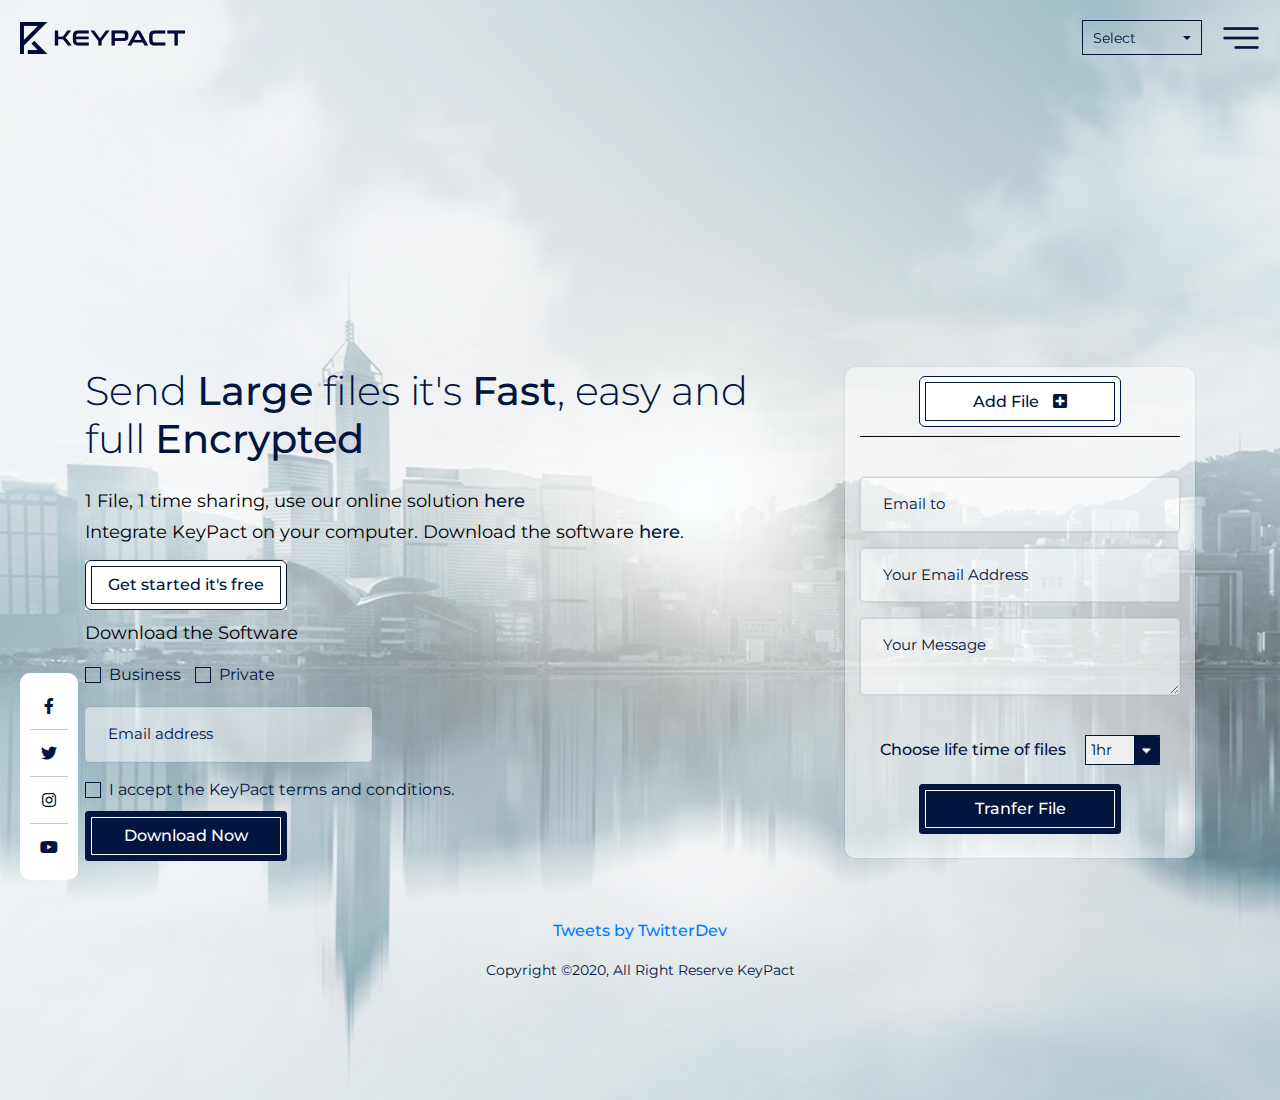
<file: index.html>
<html lang="en">

<head>
    <meta charset="UTF-8">
    <meta name="viewport" content="width=device-width, initial-scale=1.0">
    <meta http-equiv="X-UA-Compatible" content="ie=edge">
    <title>KeyPact</title>
    <link rel="stylesheet" href="theme/css/bootstrap.min.css">
    <link rel="stylesheet" href="lib/css/style.css">
    <link href="https://fonts.googleapis.com/css2?family=Montserrat:wght@300;400;500;600;700;800&display=swap"
        rel="stylesheet">
    <link rel="stylesheet" href="lib/webfonts/all.css">
</head>

<body>
    <div class="background-bg">
        <header class="navbar fixed-top hdr-main">
            <nav class="navbar w-100 p-0">
                <a class="navbar-brand" href="index.html">
                    <img src="lib/images/logo.png" alt="">
                </a>

                <div class="dropdown  ml-auto">
                    <button id="dLabel" class="dropdown-select" type="button" data-toggle="dropdown"
                        aria-haspopup="true" aria-expanded="false">
                        Select
                        <span class="caret"></span>
                    </button>
                    <ul class="dropdown-menu" aria-labelledby="dLabel">
                        <li>
                            <div class="flagoutr"><em class="flag one"></em> ENG</div>
                        </li>
                        <li>
                            <div class="flagoutr"><em class="flag two"></em> CHN</div>
                        </li>
                        <li>
                            <div class="flagoutr"><em class="flag three"></em> IND</div>
                        </li>
                        <li>
                            <div class="flagoutr"><em class="flag four"></em> ESP</div>
                        </li>
                        <li>
                            <div class="flagoutr"><em class="flag five"></em> ARE</div>
                        </li>
                        <li>
                            <div class="flagoutr"><em class="flag six"></em> MYS</div>
                        </li>
                        <li>
                            <div class="flagoutr"><em class="flag seven"></em> RUS</div>
                        </li>
                        <li>
                            <div class="flagoutr"><em class="flag eight"></em> PRT</div>
                        </li>
                        <li>
                            <div class="flagoutr"><em class="flag nine"></em> FRA</div>
                        </li>
                        <li>
                            <div class="flagoutr"><em class="flag ten"></em> DEU</div>
                        </li>
                        <li>
                            <div class="flagoutr"><em class="flag eleven"></em> NLD</div>
                        </li>
                        <li>
                            <div class="flagoutr"><em class="flag twelve"></em> TUR</div>
                        </li>
                    </ul>
                </div>

                <button class="navbar-toggler" type="button">
                    <img src="lib/images/menubar.png" alt="">
                </button>

                <div class=" mainmenu" id="navbarToggle">
                    <ul class="navbar-nav mr-auto" id="menu">
                        <li class="nav-item">
                            <a class="nav-link" href="#" data-page="about">About</a>
                        </li>
                        <li class="nav-item">
                            <a class="nav-link" href="#" data-page="signup">Sign Up</a>
                        </li>
                        <li class="nav-item">
                            <a class="nav-link" href="#" data-page="login">Login</a>
                        </li>
                        <li class="nav-item">
                            <a class="nav-link" href="#" data-page="faq">Faq's</a>
                        </li>
                        <li class="nav-item">
                            <a class="nav-link" href="#" data-page="contact">Contact Us</a>
                        </li>
                    </ul>
                    <button type="button" class="btn-close" data-dismiss="modal" aria-label="Close">
                        <i class="fas fa-times-circle"></i> </button>
                </div>
            </nav>
        </header>
        <div class="main">
            <div class="container">
                <div class="row" id="home">
                    <div class="col-md-8 align-items-center">
                        <div class="left-key">
                            <h1>Send <span>Large</span> files
                                it's <span>Fast</span>, easy and full <span>Encrypted</span></h1>
                            <p class="hdr-secondary mb-1">
                                1 File, 1 time sharing, use our online solution <a href="javascript:void(0);">here</a>
                            </p>
                            <p class="hdr-secondary">
                                Integrate KeyPact on your computer. Download the software <a
                                    href="javascript:void(0);">here</a>.
                            </p>
                            <div class="button-group">
                                <button class="btn btn-white">Get started it's free</button>
                                <!-- <button class="btn btn-blue">Get Pro</button> -->
                            </div>
                            <form class="download-left">
                                <h3>Download the Software </h3>
                                <div class="type">
                                    <div class="custom-control custom-checkbox">
                                        <input type="checkbox" class="custom-control-input" name="type"
                                            id="customCheck1" value="1">
                                        <label class="custom-control-label" for="customCheck1">Business</label>
                                    </div>
                                    <div class="custom-control custom-checkbox">
                                        <input type="checkbox" class="custom-control-input" name="type"
                                            id="customCheck2" value="1">
                                        <label class="custom-control-label" for="customCheck2">Private</label>

                                    </div>
                                </div>
                                <div class="row">
                                    <div class="col-md-5">
                                        <div class="form-group">
                                            <input type="email" class="form-control" aria-describedby="emailHelp"
                                                placeholder="Email address">
                                        </div>
                                    </div>
                                </div>

                                <div class="custom-control conditions custom-checkbox">
                                    <input type="checkbox" class="custom-control-input" id="customCheck3">
                                    <label class="custom-control-label" for="customCheck3">I accept the KeyPact terms
                                        and
                                        conditions.</label>
                                </div>
                                <div class="button-group mb-0">
                                    <button type="submit" class="btn btn-blue">Download Now</button>
                                </div>
                            </form>
                        </div>
                    </div>
                    <div class="col-md-4 align-items-center">
                        <form class="right-form">
                            <div class="add-file-outr">
                                <button class="btn btn-white">Add File <i class="fas fa-plus-square"></i></button></div>
                            <div class="form-bottom">
                                <div class="form-group">
                                    <input type="email" class="form-control" aria-describedby="emailHelp"
                                        placeholder="Email to">
                                </div>
                                <div class="form-group">
                                    <input type="email" class="form-control" aria-describedby="emailHelp"
                                        placeholder="Your Email Address">
                                </div>
                                <div class="form-group">
                                    <textarea placeholder="Your Message" class="form-control" row='2'
                                        cols="1"></textarea>
                                </div>
                            </div>
                            <div class="choose-file">
                                <span>Choose life time of files</span>
                                <select>
                                    <option>1hr</option>
                                    <option>5hr</option>
                                    <option>24hr</option>
                                    <option>48hr</option>
                                </select>
                            </div>
                            <div class="text-center">
                                <button type="submit" class="btn btn-blue">Tranfer File </button>
                            </div>
                        </form>
                    </div>
                    <div class="col-md-12">
                        <div class="row justify-content-center">
                            <div class="text-center col-md-8 mt-5 mb-3 twitter-outr">
                                <a class="twitter-timeline" id="twitter-wjs" data-width="400" data-height="200"
                                    data-dnt="true" href="https://twitter.com/TwitterDev?ref_src=twsrc%5Etfw">Tweets
                                    by
                                    TwitterDev</a>

                            </div>
                        </div>
                    </div>
                </div>

                <div class="row">
                    <div class="col-md-12">
                        <div id="pages">
                            <div id="about" class="page inner-container" data-page="about">
                                <button class="innerclosebtn"><i class="far fa-times-circle"></i></button>
                                <article class="inner-text text-center">
                                    <h2>About <span> KeyPact</span></h2>
                                    <p>Lorem ipsum dolor sit amet consectetur adipisicing elit. Voluptate ut, autem
                                        adipisci, explicabo impedit itaque eos ipsam laboriosam quibusdam veritatis nemo
                                        assumenda atque dolores, omnis eligendi. Veniam iure id accusantium</p>
                                    <p>Lorem ipsum dolor sit amet consectetur adipisicing elit. Voluptate ut, autem
                                        adipisci, explicabo impedit itaque eos ipsam laboriosam quibusdam veritatis nemo
                                        assumenda atque dolores, omnis eligendi. Veniam iure id accusantium</p>
                                </article>
                            </div>

                            <div id="signup" class="page  inner-container" data-page="signup">
                                <button class="innerclosebtn"><i class="far fa-times-circle"></i></button>
                                <div class="row justify-content-center">
                                    <div class="col-lg-7">
                                        <div class="keypactInnroutr text-center">
                                            <h2><span>Sign Up For</span> KeyPact</h2>
                                            <div class="keypactInnr">
                                                <div class="row justify-content-center">
                                                    <div
                                                        class="custom-control custom-checkbox text-left col-md-6 form-group">
                                                        <div class="chkboxoutr signupshow bgcolorblue">
                                                            <input type="checkbox" class="custom-control-input" checked
                                                                id="signup1">
                                                            <label class="custom-control-label" for="signup1">Sign
                                                                Up</label></div>
                                                    </div>
                                                    <div
                                                        class="custom-control custom-checkbox text-left col-md-6 form-group">
                                                        <div class="chkboxoutr showlogin"><input type="checkbox"
                                                                class="custom-control-input" id="login1">
                                                            <label class="custom-control-label"
                                                                for="login1">Login</label></div>
                                                    </div>
                                                </div>
                                                <form class="row justify-content-center">
                                                    <div class="form-group col-md-6">
                                                        <input type="text" class="form-control"
                                                            placeholder="Full Name *" />
                                                    </div>
                                                    <div class="form-group col-md-6">
                                                        <input type="email" class="form-control"
                                                            placeholder="Email Address *" />
                                                    </div>
                                                    <div class="form-group col-md-6">
                                                        <input type="password" class="form-control"
                                                            placeholder="Password *" />
                                                    </div>
                                                    <div class="form-group col-md-6">
                                                        <input type="password" class="form-control"
                                                            placeholder="Confirm Password *" />
                                                    </div>
                                                    <div class="form-group col-md-12">
                                                        <p class="mb-0">Lorem ipsum dolor, sit amet consectetur
                                                            adipisicing elit.
                                                            Perspiciatis quisquam exercitationem enim, iusto soluta
                                                            repudiandae.
                                                            Id nam fugiat maxime qui sapiente quod, ipsam aliquam unde,
                                                            laborum
                                                            at fuga saepe harum.
                                                        </p>
                                                    </div>
                                                    <div
                                                        class="custom-control custom-checkbox text-left col-md-8 mb-md-4">
                                                        <input type="checkbox" class="custom-control-input"
                                                            id="customCheck4">
                                                        <label class="custom-control-label ml-3" for="customCheck4">I
                                                            accept
                                                            the
                                                            KeyPact terms
                                                            and
                                                            conditions.</label>
                                                    </div>
                                                    <div class="button-group col-md-12">
                                                        <button type="submit" class="btn btn-white">Sign Up</button>
                                                    </div>
                                                </form>
                                            </div>
                                        </div>
                                    </div>
                                </div>

                            </div>
                            <div id="login" class="page inner-container" data-page="login">
                                <button class="innerclosebtn"><i class="far fa-times-circle"></i></button>
                                <div class="row justify-content-center">
                                    <div class="col-lg-7">
                                        <div class="keypactInnroutr text-center">
                                            <h2><span>Login</span> KeyPact</h2>
                                            <div class="keypactInnr">
                                                <div class="row justify-content-center">
                                                    <div
                                                        class="custom-control custom-checkbox text-left col-md-6 form-group">
                                                        <div class="chkboxoutr signupshow">
                                                            <input type="checkbox" class="custom-control-input"
                                                                id="signup2">
                                                            <label class="custom-control-label" for="signup2">Sign
                                                                Up</label></div>
                                                    </div>
                                                    <div
                                                        class="custom-control custom-checkbox text-left col-md-6 form-group">
                                                        <div class="chkboxoutr showlogin bgcolorblue">
                                                            <input type="checkbox" class="custom-control-input" checked
                                                                id="login2">
                                                            <label class="custom-control-label"
                                                                for="login2">Login</label></div>
                                                    </div>
                                                </div>
                                                <form class="row justify-content-center">
                                                    <div class="col-md-8">
                                                        <div class="row justify-content-center text-center">
                                                            <div class="form-group col-md-9">
                                                                <input type="email" class="form-control"
                                                                    placeholder="Email Address *" />
                                                            </div>
                                                            <div class="form-group col-md-9">
                                                                <input type="password" class="form-control"
                                                                    placeholder="Password *" />
                                                            </div>

                                                            <div class="button-group col-md-12">
                                                                <button type="submit"
                                                                    class="btn btn-white">Login</button>
                                                            </div>
                                                        </div>
                                                    </div>

                                                    <div class="button-group col-md-12">
                                                        <button type="submit" class="btn btn-blue mt-4 mr20">Forgot
                                                            Password</button>
                                                        <button type="submit" class="btn btn-white mt-4 ml-2">Create New
                                                            Account</button>
                                                    </div>
                                                </form>
                                            </div>
                                        </div>
                                    </div>
                                </div>
                            </div>
                            <div id="faq" class="page  inner-container" data-page="faq">
                                <button class="innerclosebtn"><i class="far fa-times-circle"></i></button>

                                <div class="row justify-content-center">
                                    <div class="col-lg-7">
                                        <div class="keypactInnroutr text-center">
                                            <h2>Frequently <span> Asked Questions:</span>
                                            </h2>
                                            <div class="keypactInnr">
                                                <div id="accordion" class="accordion text-left">
                                                    <div class="card">
                                                        <div class="card-header" id="headingOne">
                                                            <h5 class="mb-0">
                                                                <button class="btn collapsed" data-toggle="collapse"
                                                                    data-target="#collapseOne" aria-expanded="false"
                                                                    aria-controls="collapseOne">
                                                                    How do I send files in a KeyPact ?
                                                                </button>
                                                            </h5>
                                                        </div>

                                                        <div id="collapseOne" class="collapse"
                                                            aria-labelledby="headingOne" data-parent="#accordion">
                                                            <div class="card-body">
                                                                Anim pariatur cliche reprehenderit, enim eiusmod
                                                                high life accusamus terry richardson ad squid. 3
                                                                wolf
                                                                moon officia aute, non cupidatat skateboard
                                                                dolor brunch. Food truck quinoa nesciunt laborum
                                                                eiusmod.
                                                                Brunch 3 wolf moon tempor, sunt aliqua put a
                                                                bird on it squid single-origin coffee nulla
                                                                assumenda
                                                                shoreditch et. Nihil anim keffiyeh helvetica,
                                                                craft beer labore wes anderson cred nesciunt
                                                                sapiente ea
                                                                aesthetic synth nesciunt you probably haven't
                                                                heard of them accusamus labore sustainable VHS.
                                                            </div>
                                                        </div>
                                                    </div>
                                                    <div class="card">
                                                        <div class="card-header" id="headingTwo">
                                                            <h5 class="mb-0">
                                                                <button class="btn collapsed" data-toggle="collapse"
                                                                    data-target="#collapseTwo" aria-expanded="false"
                                                                    aria-controls="collapseTwo">
                                                                    How do I download a transfered file ?
                                                                </button>
                                                            </h5>
                                                        </div>
                                                        <div id="collapseTwo" class="collapse"
                                                            aria-labelledby="headingTwo" data-parent="#accordion">
                                                            <div class="card-body">
                                                                Anim pariatur cliche reprehenderit, enim eiusmod
                                                                high life accusamus terry richardson ad squid. 3
                                                                wolf
                                                                moon officia aute, non cupidatat skateboard
                                                                dolor brunch. Food truck quinoa nesciunt laborum
                                                                eiusmod.

                                                                proident. Ad vegan excepteur butcher vice lomo.
                                                                Leggings occaecat craft beer farm-to-table, raw
                                                                denim
                                                                aesthetic synth nesciunt you probably haven't
                                                                heard of them accusamus labore sustainable VHS.
                                                            </div>
                                                        </div>
                                                    </div>
                                                    <div class="card">
                                                        <div class="card-header" id="headingThree">
                                                            <h5 class="mb-0">
                                                                <button class="btn collapsed" data-toggle="collapse"
                                                                    data-target="#collapseThree" aria-expanded="false"
                                                                    aria-controls="collapseThree">
                                                                    Can I delete my uploaded File ?
                                                                </button>
                                                            </h5>
                                                        </div>
                                                        <div id="collapseThree" class="collapse"
                                                            aria-labelledby="headingThree" data-parent="#accordion">
                                                            <div class="card-body">
                                                                Anim pariatur cliche reprehenderit, enim eiusmod
                                                                high life accusamus terry richardson ad squid. 3
                                                                wolf
                                                                moon officia aute, non cupidatat skateboard
                                                                dolor brunch. Food truck quinoa nesciunt laborum
                                                                eiusmod.
                                                                Brunch 3 wolf moon tempor, sunt aliqua put a
                                                                bird on it squid single-origin coffee nulla
                                                                assumenda

                                                            </div>
                                                        </div>
                                                    </div>
                                                    <div class="card">
                                                        <div class="card-header" id="headingFour">
                                                            <h5 class="mb-0">
                                                                <button class="btn collapsed" data-toggle="collapse"
                                                                    data-target="#collapseFour" aria-expanded="false"
                                                                    aria-controls="collapseFour">
                                                                    How do I Login to my KeyPact Account ?
                                                                </button>
                                                            </h5>
                                                        </div>
                                                        <div id="collapseFour" class="collapse"
                                                            aria-labelledby="headingFour" data-parent="#accordion">
                                                            <div class="card-body">
                                                                Lorem ipsum dolor sit amet consectetur adipisicing elit.
                                                                Eos fugiat sint ab repudiandae harum distinctio autem,
                                                                debitis officiis esse, expedita, consequuntur officia
                                                                similique veritatis laboriosam vel. Soluta dolore culpa
                                                                harum.
                                                            </div>
                                                        </div>
                                                    </div>
                                                    <div class="d-flex linkToYoutube flex-wrap">
                                                        <div class="col text-center mb-3">
                                                            <button class="btn btn-white">
                                                                <em class="fab fa-youtube"></em> Instruction 1</button>
                                                            <p>Install Software</p>
                                                        </div>
                                                        <div class="col text-center mb-3">
                                                            <button class="btn btn-white"><em
                                                                    class="fab fa-youtube"></em> Instruction 2</button>
                                                            <p>Add contact</p>
                                                        </div>
                                                        <div class="col text-center mb-3">
                                                            <button class="btn btn-white"><em
                                                                    class="fab fa-youtube"></em> Instruction 3</button>
                                                            <p>Send File</p>
                                                        </div>
                                                        <div class="col text-center mb-3">
                                                            <button class="btn btn-white"><em
                                                                    class="fab fa-youtube"></em> Instruction 4</button>
                                                            <p>Recieve File</p>
                                                        </div>
                                                    </div>
                                                </div>
                                            </div>
                                        </div>
                                    </div>
                                </div>
                            </div>
                            <div id="contact" class="page  inner-container" data-page="contact">
                                <button class="innerclosebtn"><i class="far fa-times-circle"></i></button>
                                <div class="keypactInnroutr">
                                    <h2 class="text-center">Contact <span class="d-inline-block"> Us</span></h2>
                                    <div class="row justify-content-center">
                                        <div class="col-lg-7">
                                            <div class="contact-details"><em class="fas fa-phone-alt"></em><a
                                                    href="tel:+123456789">123456789</a></div>
                                            <div class="contact-details"><em class="fas fa-envelope"></em><a
                                                    href="mailto:info_keypact@gmail.com">info_keypact@gmail.com</a>
                                            </div>
                                            <div class="map contact-details">
                                                <em class="fas fa-map-marker-alt"></em>
                                                <div class="embed-responsive embed-responsive-21by9">
                                                    <iframe class="embed-responsive-item"
                                                        src="https://www.google.com/maps/embed?pb=!1m16!1m12!1m3!1d3692.006887542471!2d114.16978811478644!3d22.277728935335283!2m3!1f0!2f0!3f0!3m2!1i1024!2i768!4f13.1!2m1!1s2301%20BAYFIELD%20BUILDING%2099%20%20HENESSY%20ROAD%20WANCHAI%20%20HONG%20KONG!5e0!3m2!1sen!2sin!4v1588859100812!5m2!1sen!2sin"
                                                        width="600" height="450" frameborder="0" style="border:0;"
                                                        allowfullscreen="" aria-hidden="false" tabindex="0"></iframe>
                                                </div>
                                            </div>
                                        </div>
                                        <div class="col-lg-5">
                                            <div class="keypactInnr ">
                                                <div class="form-bottom">
                                                    <div class="form-group">
                                                        <input type="text" class="form-control"
                                                            aria-describedby="emailHelp" placeholder="Full Name">
                                                    </div>
                                                    <div class="form-group">
                                                        <input type="email" class="form-control"
                                                            aria-describedby="emailHelp" placeholder="Email Address">
                                                    </div>
                                                    <div class="form-group">
                                                        <input type="text" class="form-control"
                                                            aria-describedby="emailHelp" placeholder="Phone Number">
                                                    </div>
                                                    <div class="form-group">
                                                        <textarea placeholder="Company" class="form-control" row="2"
                                                            cols="1"></textarea>
                                                    </div>
                                                    <div class="form-group">
                                                        <button type="submit" class="btn btn-blue w-100">Order
                                                            Now</button>
                                                    </div>
                                                </div>
                                            </div>
                                        </div>

                                    </div>
                                </div>

                            </div>
                        </div>
                    </div>
                </div>

                <p class="copyright">Copyright &copy;2020, All Right Reserve KeyPact</p>

            </div>
            <ul class="social">
                <li><a href=""><i class="fab fa-facebook-f"></i></a></li>
                <li><a href=""><i class="fab fa-twitter"></i></a></li>
                <li><a href=""><i class="fab fa-instagram"></i></a></li>
                <li><a href=""><i class="fab fa-youtube"></i></a></li>
            </ul>

        </div>

    </div>


    <script src="lib/js/jquery-3.2.1.min.js"></script>
    <script src="theme/js/bootstrap.min.js"></script>
    <script src="theme/js/popper.min.js"></script>
    <script src="lib/js/custom.js"></script>
    <script async src="https://platform.twitter.com/widgets.js" charset="utf-8"></script>

</body>

</html>
</file>
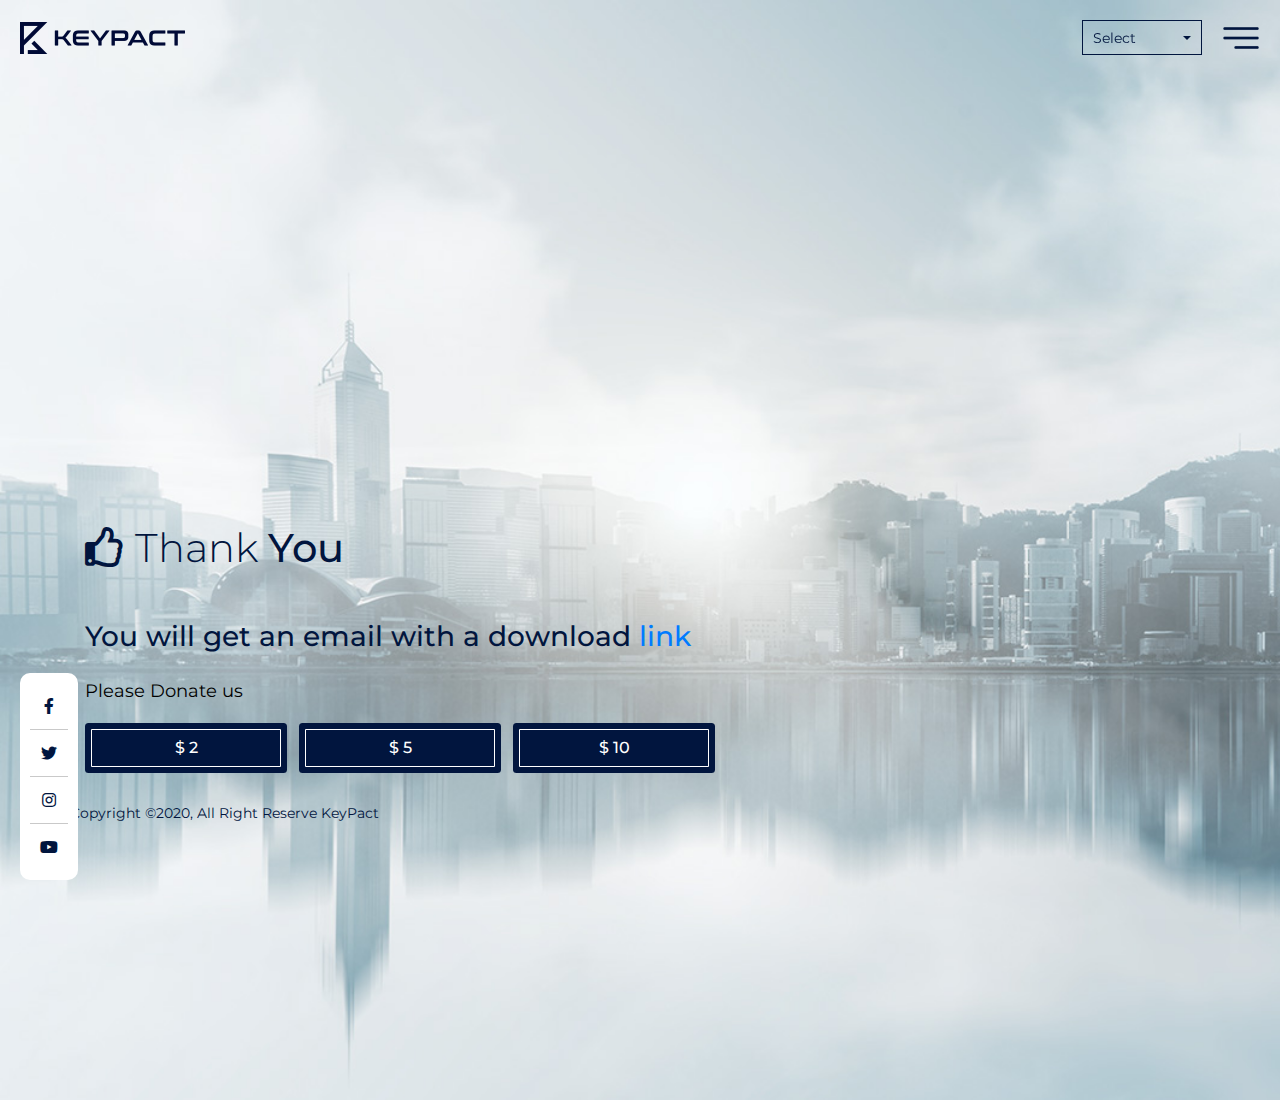
<file: thankyou.html>
<html lang="en">

<head>
    <meta charset="UTF-8">
    <meta name="viewport" content="width=device-width, initial-scale=1.0">
    <meta http-equiv="X-UA-Compatible" content="ie=edge">
    <title>KeyPact</title>
    <link rel="stylesheet" href="theme/css/bootstrap.min.css">
    <link rel="stylesheet" href="lib/css/style.css">
    <link href="https://fonts.googleapis.com/css2?family=Montserrat:wght@300;400;500;600;700;800&display=swap"
        rel="stylesheet">
    <link rel="stylesheet" href="lib/webfonts/all.css">
</head>

<body>
    <div class="background-bg">
        <header class="navbar fixed-top hdr-main">
            <nav class="navbar w-100 p-0">
                <a class="navbar-brand" href="index.html">
                    <img src="lib/images/logo.png" alt="">
                </a>

                <div class="dropdown  ml-auto">
                    <button id="dLabel" class="dropdown-select" type="button" data-toggle="dropdown"
                        aria-haspopup="true" aria-expanded="false">
                        Select
                        <span class="caret"></span>
                    </button>
                    <ul class="dropdown-menu" aria-labelledby="dLabel">
                        <li>
                            <div class="flagoutr"><em class="flag one"></em> ENG</div>
                        </li>
                        <li>
                            <div class="flagoutr"><em class="flag two"></em> CHN</div>
                        </li>
                        <li>
                            <div class="flagoutr"><em class="flag three"></em> IND</div>
                        </li>
                        <li>
                            <div class="flagoutr"><em class="flag four"></em> ESP</div>
                        </li>
                        <li>
                            <div class="flagoutr"><em class="flag five"></em> ARE</div>
                        </li>
                        <li>
                            <div class="flagoutr"><em class="flag six"></em> MYS</div>
                        </li>
                        <li>
                            <div class="flagoutr"><em class="flag seven"></em> RUS</div>
                        </li>
                        <li>
                            <div class="flagoutr"><em class="flag eight"></em> PRT</div>
                        </li>
                        <li>
                            <div class="flagoutr"><em class="flag nine"></em> FRA</div>
                        </li>
                        <li>
                            <div class="flagoutr"><em class="flag ten"></em> DEU</div>
                        </li>
                        <li>
                            <div class="flagoutr"><em class="flag eleven"></em> NLD</div>
                        </li>
                        <li>
                            <div class="flagoutr"><em class="flag twelve"></em> TUR</div>
                        </li>
                    </ul>
                </div>

                <button class="navbar-toggler" type="button">
                    <img src="lib/images/menubar.png" alt="">
                </button>

                <div class=" mainmenu" id="navbarToggle">
                    <ul class="navbar-nav mr-auto" id="menu">
                        <li class="nav-item">
                            <a class="nav-link" href="#" data-page="about">About</a>
                        </li>
                        <li class="nav-item">
                            <a class="nav-link" href="#" data-page="signup">Sign Up</a>
                        </li>
                        <li class="nav-item">
                            <a class="nav-link" href="#" data-page="login">Login</a>
                        </li>
                        <li class="nav-item">
                            <a class="nav-link" href="#" data-page="faq">Faq's</a>
                        </li>
                        <li class="nav-item">
                            <a class="nav-link" href="#" data-page="contact">Contact Us</a>
                        </li>
                    </ul>
                    <button type="button" class="btn-close" data-dismiss="modal" aria-label="Close">
                        <i class="fas fa-times-circle"></i> </button>
                </div>
            </nav>
        </header>
        <div class="main">
            <div class="container">
                <div class="row">
                    <div class="col-md-12 align-items-center">
                        <div class="left-key">
                            <h1 class="mb-5"><i class="far fa-thumbs-up"></i> Thank <span>You</span></h1>
                            <h3 class="mb-4">
                                You will get an email with a download <a href="javascript:void(0);"> link</a>
                            </h3>
                            <p class="hdr-secondary mb-4">
                                Please Donate us
                            </p>
                            <div class="button-group">
                                <button class="btn btn-blue mb-3">$ 2 </button>
                                <button class="btn btn-blue mb-3">$ 5</button>
                                <button class="btn btn-blue mb-3">$ 10</button>
                            </div>
                        </div>
                    </div>

                    <p class="copyright">Copyright &copy;2020, All Right Reserve KeyPact</p>
                </div>
            </div>
            <ul class="social">
                <li><a href=""><i class="fab fa-facebook-f"></i></a></li>
                <li><a href=""><i class="fab fa-twitter"></i></a></li>
                <li><a href=""><i class="fab fa-instagram"></i></a></li>
                <li><a href=""><i class="fab fa-youtube"></i></a></li>
            </ul>

        </div>

    </div>


    <script src="lib/js/jquery-3.2.1.min.js"></script>
    <script src="theme/js/bootstrap.min.js"></script>
    <script src="theme/js/popper.min.js"></script>
    <script src="lib/js/custom.js"></script>

</body>

</html>
</file>
<file: lib/css/style.css>
body {
  font-family: "Montserrat", sans-serif;
  color: #01153e; }

img {
  max-width: 100%; }

body,
html {
  height: 100%; }

/* Let's get this party started */
::-webkit-scrollbar {
  width: 10px; }

/* Track */
::-webkit-scrollbar-track {
  box-shadow: inset 0 0 6px rgba(0, 0, 0, 0.3); }

/* Handle */
::-webkit-scrollbar-thumb {
  border-radius: 10px;
  -webkit-border-radius: 10px;
  -ms-border-radius: 10px;
  background: #01153e;
  box-shadow: inset 0 0 6px rgba(0, 0, 0, 0.5); }

::-webkit-scrollbar-thumb:window-inactive {
  background: #01153e; }

.display-inline-block, .left-key .download-left .type .custom-control, .left-key .download-left .type span, .flagoutr .flag, .contact-details em, .contact-details a {
  display: inline-block;
  vertical-align: middle; }

h1 {
  font-size: 40px; }

h2 {
  font-size: 60px; }

p {
  font-size: 18px; }

.btn {
  background: transparent;
  border-radius: 0;
  -webkit-border-radius: 0;
  -ms-border-radius: 0;
  padding: 10px 15px;
  font-size: 16px;
  line-height: 1;
  min-width: 190px;
  font-weight: 500; }

.btn-white {
  background: #fff;
  color: #01153e;
  border: 1px solid #01153e;
  box-shadow: 0 0 0 6px #fff;
  position: relative; }
  .btn-white:after {
    content: "";
    border: 1px solid #01153e;
    position: absolute;
    left: 0;
    right: 0;
    margin: -7px;
    top: 0;
    bottom: 0;
    border-radius: 6px;
    -webkit-border-radius: 6px;
    -ms-border-radius: 6px; }

.btn-blue {
  background: #01153e;
  color: #fff;
  border: 1px solid #fff;
  border-radius: 0;
  position: relative; }
  .btn-blue:after {
    content: "";
    box-shadow: 0 0 0 6px #01153e;
    position: absolute;
    left: 0;
    right: 0;
    margin: -1px;
    top: 0;
    bottom: 0;
    border-radius: 1px;
    -webkit-border-radius: 1px;
    -ms-border-radius: 1px; }

.background-bg {
  background: url(../images/banner.jpg) no-repeat;
  background-size: cover;
  display: flex;
  flex-direction: column;
  align-items: center;
  justify-content: center; }

.left-key h1 {
  font-weight: 300;
  margin-bottom: 25px; }
  .left-key h1 span {
    font-weight: 500; }
.left-key .hdr-secondary {
  font-size: 18px;
  color: #000000;
  margin-bottom: 20px; }
  .left-key .hdr-secondary a {
    color: #01153e;
    font-weight: 500; }
    .left-key .hdr-secondary a:hover {
      text-decoration: none; }
.left-key .button-group {
  margin-left: 6px;
  margin-bottom: 20px; }
  .left-key .button-group .btn {
    margin-right: 20px; }
.left-key .download-left h3 {
  font-weight: 400;
  font-size: 18px;
  color: #000000;
  line-height: 1;
  margin-bottom: 20px; }
.left-key .download-left input[type="checkbox"]:focus {
  outline: none;
  box-shadow: none; }
.left-key .download-left .type {
  margin-bottom: 20px; }
  .left-key .download-left .type .custom-control {
    margin-right: 10px; }
  .left-key .download-left .type .form-check-label {
    font-size: 14px;
    font-weight: 400; }
  .left-key .download-left .type span {
    font-weight: 500;
    font-size: 18px;
    margin: 0 15px; }
.left-key .conditions {
  margin-bottom: 15px; }
  .left-key .conditions .form-check-label {
    font-size: 12px;
    font-weight: 400;
    color: #000000; }
.left-key .form-control {
  background-color: rgba(255, 255, 255, 0.5); }

.main {
  margin-top: 5%;
  width: 100%; }

.form-control {
  border-radius: 4px;
  -webkit-border-radius: 4px;
  -ms-border-radius: 4px;
  font-size: 15px;
  color: #01153e;
  padding: 15px 22px;
  box-shadow: 0 0 0 1px rgba(0, 0, 0, 0.045); }
  .form-control::-webkit-input-placeholder {
    /* Chrome/Opera/Safari */
    color: #01153e;
    font-weight: 400; }
  .form-control::-moz-placeholder {
    /* Firefox 19+ */
    color: #01153e;
    font-weight: 400; }
  .form-control:-ms-input-placeholder {
    /* IE 10+ */
    color: #01153e;
    font-weight: 400; }
  .form-control:-moz-placeholder {
    /* Firefox 18- */
    color: #01153e;
    font-weight: 400; }

.custom-checkbox .custom-control-label::before {
  border-radius: 0;
  background-color: transparent;
  border: 1px solid #01153e; }

.custom-control-input:focus ~ .custom-control-label::before {
  box-shadow: none; }

.custom-control-input:active ~ .custom-control-label::before {
  background-color: transparent; }

.custom-checkbox .custom-control-input:checked ~ .custom-control-label::after {
  background-color: #01153e; }

.right-form {
  background-color: rgba(255, 255, 255, 0.5);
  box-shadow: 0 0 0 1px rgba(0, 0, 0, 0.045);
  padding: 15px;
  border-radius: 10px;
  -webkit-border-radius: 10px;
  -ms-border-radius: 10px;
  margin-bottom: 0; }
  .right-form .form-control {
    background-color: rgba(255, 255, 255, 0.5); }
  .right-form .form-bottom {
    margin-bottom: 40px; }
  .right-form .add-file-outr {
    margin-bottom: 40px;
    text-align: center;
    padding-bottom: 15px;
    border-bottom: 1px solid #000000; }
    .right-form .add-file-outr .btn {
      margin-bottom: 0; }
      .right-form .add-file-outr .btn .fas {
        margin-left: 10px; }
  .right-form .choose-file {
    text-align: center;
    margin-bottom: 25px; }
    .right-form .choose-file span {
      font-size: 16px;
      font-weight: 500;
      color: #01153e;
      margin-right: 15px; }
    .right-form .choose-file select {
      border: 1px solid #01153e;
      color: #01153e;
      font-size: 15px;
      background-image: url(../images/dropdown.jpg);
      background-repeat: no-repeat;
      background-position: right;
      z-index: 9;
      width: 75px;
      height: 30px;
      padding-left: 5px;
      -webkit-appearance: none; }
      .right-form .choose-file select:focus {
        outline: none; }
  .right-form .btn {
    margin-bottom: 15px; }

.hdr-main {
  padding: 0; }
  .hdr-main.fixed {
    background: rgba(255, 255, 255, 0.9);
    padding-bottom: 20px; }
  .hdr-main a.navbar-brand {
    padding: 20px 20px 0; }
  .hdr-main .navbar-toggler {
    padding: 20px 20px 0 0; }
    .hdr-main .navbar-toggler:focus {
      border: none;
      box-shadow: none;
      outline: none; }
  .hdr-main .mainmenu {
    padding: 10px 15px;
    background: #01153e;
    position: absolute;
    top: 0;
    right: 0;
    width: 25%;
    z-index: 9;
    height: 100vh;
    transform: translateX(100%);
    transition: all 0.5s ease-out;
    -webkit-transition: all 0.5s ease-out;
    -ms-transition: all 0.5s ease-out; }
    .hdr-main .mainmenu .btn-close {
      position: absolute;
      top: 15px;
      left: 15px;
      color: #fff;
      background: none;
      border: none;
      outline: none;
      font-size: 20px;
      cursor: pointer; }
    .hdr-main .mainmenu ul {
      position: relative;
      margin: 15% 0 0; }
      .hdr-main .mainmenu ul li {
        text-align: center;
        margin-bottom: 15px; }
        .hdr-main .mainmenu ul li a {
          color: #fff;
          font-size: 26px;
          font-weight: 400;
          display: block;
          line-height: 1; }
        .hdr-main .mainmenu ul li.active a, .hdr-main .mainmenu ul li:hover a {
          background: #fff;
          color: #01153e; }

.hide {
  display: none; }

#pages {
  position: relative; }

.innerclosebtn {
  font-size: 36px;
  color: #01153e;
  border: none;
  background: none;
  position: absolute;
  left: 20px;
  top: 20px;
  z-index: 999; }

.inner-container {
  padding: 40px;
  background-color: white;
  box-shadow: 0 0 0 1px rgba(0, 0, 0, 0.035);
  padding: 15px;
  position: fixed;
  top: 10%;
  right: 0;
  width: 92%;
  z-index: 99;
  height: 90vh;
  overflow-y: scroll;
  transition: all 0.5s ease-out;
  -webkit-transition: all 0.5s ease-out;
  -ms-transition: all 0.5s ease-out;
  /* Let's get this party started */
  /* Track */
  /* Handle */ }
  .inner-container .inner-text {
    padding: 0 8%; }
    .inner-container .inner-text h2 {
      font-size: 60px;
      font-weight: 800;
      color: #01153e;
      margin-bottom: 60px; }
      .inner-container .inner-text h2 span {
        font-size: 40px;
        font-weight: 300; }
    .inner-container .inner-text p {
      font-size: 24px;
      font-weight: 400;
      margin-bottom: 40px;
      color: #01153e; }
  .inner-container::-webkit-scrollbar {
    width: 10px; }
  .inner-container::-webkit-scrollbar-track {
    box-shadow: inset 0 0 6px rgba(0, 0, 0, 0.3); }
  .inner-container::-webkit-scrollbar-thumb {
    border-radius: 10px;
    -webkit-border-radius: 10px;
    -ms-border-radius: 10px;
    background: #01153e;
    box-shadow: inset 0 0 6px rgba(0, 0, 0, 0.5); }
  .inner-container::-webkit-scrollbar-thumb:window-inactive {
    background: #01153e; }
  .inner-container .accordion .card {
    border: none; }
    .inner-container .accordion .card .card-header {
      background: #01153e;
      padding: 0;
      border-radius: 5px;
      -webkit-border-radius: 5px;
      -ms-border-radius: 5px;
      margin-bottom: 20px; }
      .inner-container .accordion .card .card-header .btn {
        font-size: 18px;
        color: #fff;
        font-weight: 600;
        display: block;
        width: 100%;
        padding: 0.75rem 1.25rem;
        text-align: left;
        position: relative; }
        .inner-container .accordion .card .card-header .btn:focus {
          outline: none;
          box-shadow: none; }
        .inner-container .accordion .card .card-header .btn:before {
          content: "\f068";
          font-family: "Font Awesome 5 Free";
          right: 15px;
          top: 50%;
          bottom: 0;
          margin: auto;
          position: absolute;
          line-height: 1.2;
          -webkit-transform: translateY(-50%);
          -moz-transform: translateY(-50%);
          -ms-transform: translateY(-50%);
          transform: translateY(-50%); }
        .inner-container .accordion .card .card-header .btn.collapsed:before {
          content: "\f067";
          font-family: "Font Awesome 5 Free";
          right: 15px;
          top: 50%;
          bottom: 0;
          margin: auto;
          position: absolute;
          line-height: 1.2;
          -webkit-transform: translateY(-50%);
          -moz-transform: translateY(-50%);
          -ms-transform: translateY(-50%);
          transform: translateY(-50%); }
    .inner-container .accordion .card .collapse {
      border: 1px solid #01153e;
      border-radius: 5px;
      -webkit-border-radius: 5px;
      -ms-border-radius: 5px;
      margin-bottom: 20px; }
      .inner-container .accordion .card .collapse .card-body {
        font-size: 16px;
        color: #000000; }

#dLabel {
  width: 120px;
  height: 35px;
  background-color: transparent;
  border: solid 1px #01153e;
  text-align: left;
  padding: 8px 10px;
  color: #01153e;
  font-size: 14px;
  line-height: 1; }

.caret {
  float: right;
  margin-top: 5px;
  display: block;
  width: 0;
  height: 0;
  margin-left: 2px;
  border-top: 4px dashed;
  border-top: 4px solid\9;
  border-right: 4px solid transparent;
  border-left: 4px solid transparent; }

.dropdown-menu {
  width: 120px;
  padding: 0;
  margin: 0;
  border-top-left-radius: 0;
  border-top-right-radius: 0;
  right: 0;
  left: auto;
  border: 1px solid #01153e;
  min-width: inherit; }

.flagoutr {
  font-size: 12px;
  color: #01153e; }
  .flagoutr .flag {
    background: url(../images/flag-sprite.png) no-repeat;
    width: 22px;
    height: 20px; }
    .flagoutr .flag.one {
      background-position: -5px -3px; }
    .flagoutr .flag.two {
      background-position: -30px -5px; }
    .flagoutr .flag.three {
      background-position: -55px -5px; }
    .flagoutr .flag.four {
      background-position: -83px -5px; }
    .flagoutr .flag.five {
      background-position: -5px -22px; }
    .flagoutr .flag.six {
      background-position: -32px -22px; }
    .flagoutr .flag.seven {
      background-position: -57px -22px; }
    .flagoutr .flag.eight {
      background-position: -83px -22px; }
    .flagoutr .flag.nine {
      background-position: -5px -42px; }
    .flagoutr .flag.ten {
      background-position: -33px -42px; }
    .flagoutr .flag.eleven {
      background-position: -62px -42px; }
    .flagoutr .flag.twelve {
      background-position: -86px -42px; }

.dropdown {
  margin-top: 20px;
  margin-right: 20px; }
  .dropdown:hover, .dropdown:focus {
    border: none;
    outline: 0; }
  .dropdown.open button#dLabel {
    border-bottom-left-radius: 0;
    border-bottom-right-radius: 0;
    box-shadow: 0 3px 6px 0 rgba(0, 0, 0, 0.23);
    border: solid 1px #666;
    border-bottom: none; }
  .dropdown ul {
    box-shadow: 0 3px 6px 0 rgba(0, 0, 0, 0.23);
    border: solid 1px #666;
    border-top: none; }
    .dropdown ul li {
      line-height: 1.5;
      letter-spacing: 0.7px;
      font-size: 12px;
      color: #01153e;
      cursor: pointer;
      padding: 7.5px;
      border-top: solid 1px #f3f3f3; }
      .dropdown ul li:hover {
        background-color: #ccc; }

.social {
  background: #fff;
  padding: 10px;
  border-radius: 10px;
  -webkit-border-radius: 10px;
  -ms-border-radius: 10px;
  position: fixed;
  left: 20px;
  margin-bottom: 0;
  bottom: 20px; }
  .social li {
    display: block;
    padding: 15px 10px;
    border-bottom: 1px solid #c9c9c9;
    text-align: center; }
    .social li a {
      color: #01153e; }
    .social li:last-child {
      border-bottom: none; }

.keypactInnroutr {
  padding: 3% 5% 0; }
  .keypactInnroutr h2 {
    color: #01153e;
    font-size: 60px;
    font-weight: 800;
    margin-bottom: 40px; }
    .keypactInnroutr h2 span {
      display: block;
      font-size: 24px;
      color: #000000;
      font-weight: 600; }
  .keypactInnroutr .keypactInnr {
    border: 4px solid #000000;
    padding: 30px;
    background: #fff; }
    .keypactInnroutr .keypactInnr .form-control {
      font-size: 15px;
      font-weight: 400;
      border-color: #01153e;
      border-radius: 0;
      padding: 10px 15px; }
    .keypactInnroutr .keypactInnr .custom-control {
      padding-left: 15px; }
      .keypactInnroutr .keypactInnr .custom-control .chkboxoutr {
        padding: 15px;
        text-align: center;
        border: 1px solid #01153e;
        position: relative; }
        .keypactInnroutr .keypactInnr .custom-control .chkboxoutr label {
          color: #01153e;
          font-size: 30px;
          font-weight: 600;
          width: 100%; }
          .keypactInnroutr .keypactInnr .custom-control .chkboxoutr label:before, .keypactInnroutr .keypactInnr .custom-control .chkboxoutr label:after {
            left: 10px;
            top: 10px; }
    .keypactInnroutr .keypactInnr p {
      font-size: 15px;
      font-weight: 400;
      color: #01153e; }
    .keypactInnroutr .keypactInnr .btn {
      font-size: 14px;
      padding: 6px 15px; }
    .keypactInnroutr .keypactInnr .linkToYoutube .btn {
      min-width: auto;
      border: none;
      padding: 5px; }
      .keypactInnroutr .keypactInnr .linkToYoutube .btn:hover {
        color: #bd2130; }
    .keypactInnroutr .keypactInnr .linkToYoutube p {
      margin: 10px 0;
      font-weight: 500; }

.bgcolorblue {
  background: #01153e; }
  .bgcolorblue.chkboxoutr label {
    color: #fff !important; }
    .bgcolorblue.chkboxoutr label:after {
      border: 1px solid #fff; }

.copyright {
  text-align: center;
  font-size: 14px; }

.dropdown-select:focus {
  box-shadow: none;
  outline: none; }

.contact-details {
  margin-bottom: 50px;
  display: flex;
  justify-content: flex-start; }
  .contact-details em {
    font-size: 36px;
    color: #01153e;
    margin-right: 40px; }
  .contact-details a {
    font-size: 30px;
    font-weight: 400;
    color: #01153e; }
  .contact-details iframe {
    height: 185px; }

.mr20 {
  margin-right: 20px; }

.twitter-timeline {
  font-weight: 500; }

@media only screen and (max-width: 1169px) {
  .main {
    margin-top: 0; } }
@media only screen and (max-width: 1024px) {
  .right-form .choose-file span {
    margin: 0 0 10px;
    display: block; } }
@media only screen and (max-width: 991px) {
  .left-key h1 {
    font-size: 30px; }

  .form-control {
    padding: 10px 15px; }

  .right-form .add-file-outr {
    margin-bottom: 20px; }
  .right-form .form-bottom {
    margin-bottom: 20px; }

  .hdr-main .mainmenu {
    width: 50%; }
    .hdr-main .mainmenu ul li a {
      font-size: 20px; } }
@media only screen and (max-width: 1024px) {
  .inner-container .inner-text h2 {
    font-size: 30px;
    margin-bottom: 30px; }
    .inner-container .inner-text h2 span {
      font-size: 20px; }
  .inner-container .inner-text p {
    font-size: 1rem;
    margin-bottom: 1rem; }
  .inner-container .accordion .card .card-header .btn {
    font-size: 16px;
    white-space: inherit;
    line-height: 1.5;
    padding-right: 40px; }

  .keypactInnroutr h2 {
    font-size: 30px; }
  .keypactInnroutr .keypactInnr .custom-control {
    padding-left: 15px;
    margin-bottom: 15px; }

  .contact-details {
    margin-bottom: 20px; }
    .contact-details a {
      font-size: 18px;
      align-self: center; }
    .contact-details em {
      font-size: 20px;
      margin-right: 1rem;
      align-self: center; }

  .innerclosebtn {
    font-size: 25px;
    left: 15px;
    top: 15px; }

  .mr20 {
    margin: 0 15px; } }
@media only screen and (max-width: 815px) {
  .main {
    margin-top: 5%; }

  .copyright {
    position: static;
    padding: 10px; }

  .social {
    padding: 5px;
    left: 0; } }
@media only screen and (max-width: 767px) {
  .hdr-main {
    background-color: rgba(255, 255, 255, 0.9); }
    .hdr-main .navbar .dropdown,
    .hdr-main .navbar .navbar-toggler {
      margin-bottom: 20px; }
    .hdr-main .navbar #dLabel {
      width: 100px; }
    .hdr-main .navbar .dropdown-menu {
      width: 100px; }
    .hdr-main a.navbar-brand {
      padding: 20px 0 20px 20px;
      width: 150px; }

  .left-key {
    margin-bottom: 50px; }
    .left-key h1 {
      font-size: 25px; }
    .left-key .hdr-secondary {
      font-size: 16px; }

  .social {
    display: none; } }
@media only screen and (max-width: 568px) {
  .btn {
    min-width: 150px; }

  .contact-details a {
    font-size: 1rem; }
  .contact-details em {
    font-size: 20px; }

  .hdr-main a.navbar-brand {
    width: 120px; }

  .main {
    margin-top: 40%; } }
</file>
